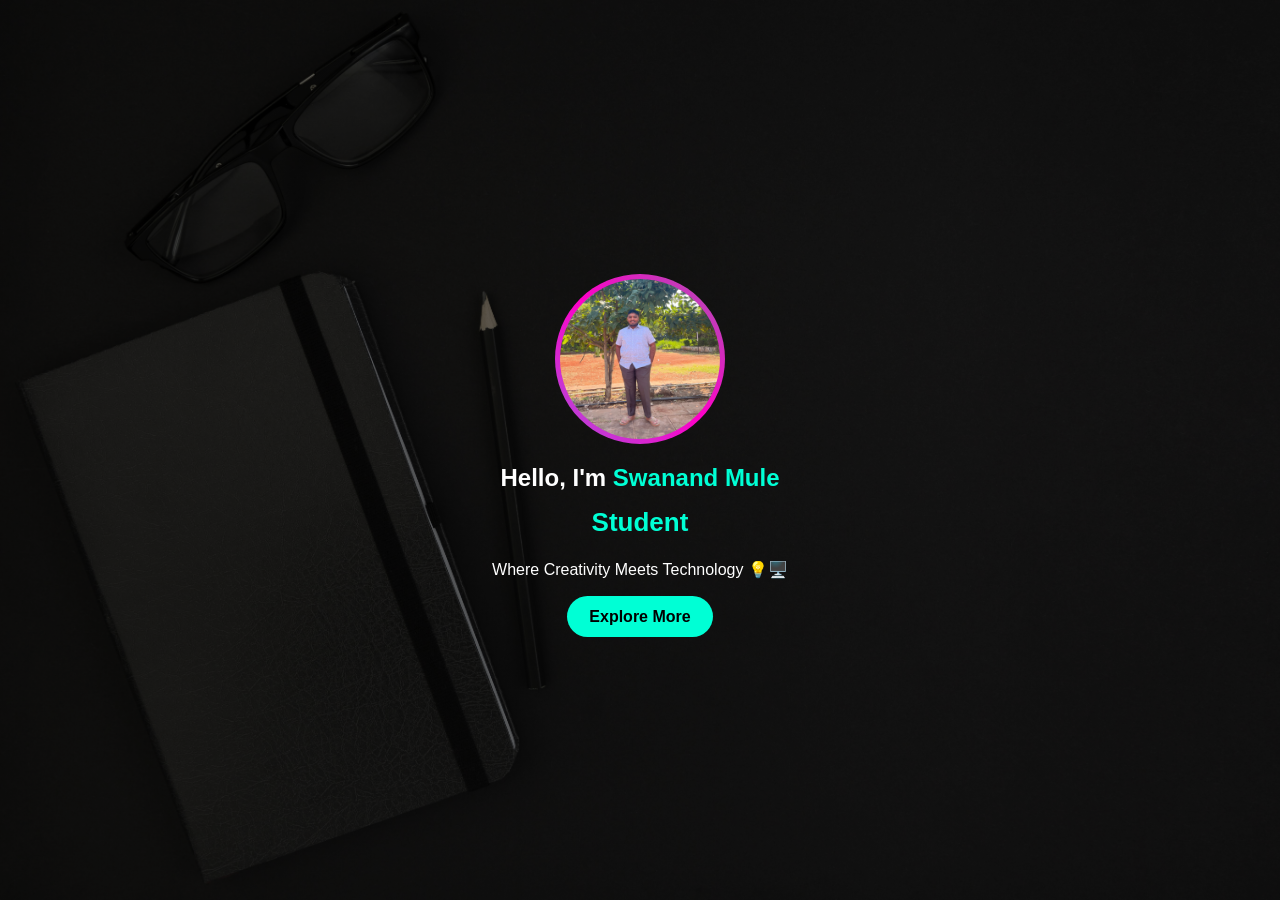
<file: index.html>
<!DOCTYPE html>
<html lang="en">
<head>
    <meta charset="utf-8">
    <meta name="viewport"
    content="width=device-width,initial-scale=1.0">
    <meta charset="utf-8">
    <title>My Portfolio</title>
   <style>
* {
    margin: 0;
    padding: 0;
    box-sizing: border-box;
    font-family: 'Segoe UI', sans-serif;
}

#fileInput {
    display: none;
}
.profile-wrapper {

    justify-content: center;
    align-items: center;
    margin-bottom: 20px;
   
}
.profile-img {
    width: 170px;
    height: 170px;
    border-radius: 50%;
    padding: 5px;
    display: flex;
    justify-content: center;
    align-items: center;    
    cursor: pointer;
    transition: 0.3s;
    
    background: linear-gradient(45deg, #00f5ff, #ff00c8, #00ff88);
    background-size: 300% 300%;
    animation: gradientRotate 6s linear infinite;
}
.profile-img:hover  {
    transform: scale(1.05);
}
.profile-img img {
    width: 160px;
    height: 160px;
    border-radius: 50%;
    object-fit: cover;
    display: block;
}
@keyframes gradientRotate{
    0% { background-position:0% 50%; }
    50% { background-position: 100% 50%; }
    100% { background-position: 0% 50%; }
}
.hero {
    margin:0;
    height: 100vh;
    background:
      linear-gradient(rgba(0, 0, 0, 0.6), rgba(0, 0, 0, 0.6)),
      url("P.jpg") no-repeat center center fixed;
    background-size:cover;
    background-position: center;
    display: flex;
    align-items: center;
    justify-content: center;
    color: white;
    text-align: center;
}
    
    


@keyframes gradient {
    0% { background-position: 0% 50%; }
    50% { background-position: 100% 50%; }
    100% { background-position: 0% 50%; }
}

.content {
    animation: fadeUp 1.5s ease;
    flex-direction: column;
    display: flex;
    align-items: center;
    justify-content: center;
}

@keyframes fadeUp {
    from {
        opacity: 0;
        transform: translateY(40px);
    }
    to {
        opacity: 1;
        transform: translateY(0);
    }
}

.name {
    color: #00ffd5;
}

.typing {
    margin: 15px 0;
    font-size: 26px;
    color: #00ffd5;
    min-height: 35px;
}

p {
    max-width: 500px;
    margin: auto;
    line-height: 1.6;
    content:""
}

.buttons {
    margin-top: 25px;
}

.buttons a {
    text-decoration: none;
    color: #000;
    background: #00ffd5;
    padding: 12px 22px;
    margin: 8px;
    border-radius: 25px;
    font-weight: bold;
    transition: 0.3s;
}

.buttons a:hover {
    transform: scale(1.1);
}

.btn-outline {
    background: transparent;
    border: 2px solid #00ffd5;
    color: #00ffd5;
}


</style>
</head>
<body>

<section class="hero">
    <div class="content">
         <div class="profile-wrapper">
            <div class="profile-img">
                <img id="profilePhoto" src="s.webp" alt="Profile Photo">
            </div>
            

            </div>
        
        <h1>Hello, I'm <span class="name">Swanand Mule</span></h1>
        <h2 class="typing"></h2>
        <p>
            Where Creativity Meets Technology 💡🖥️
        </p>

        <div class="buttons">
            <a href="Personal.html" class="btn">Explore More</a>
        
        
            </div>
    </div>
</section>
<script>
const text = ["Student", "Web Developer", "Frontend Designer", "Programmer"];
let index = 0;
let charIndex = 0;
const typingElement = document.querySelector(".typing");

function typeEffect() {
    if (charIndex < text[index].length) {
        typingElement.textContent += text[index].charAt(charIndex);
        charIndex++;
        setTimeout(typeEffect, 100);
    } else {
        setTimeout(eraseEffect, 1500);
    }
}

function eraseEffect() {
    if (charIndex > 0) {
        typingElement.textContent = text[index].substring(0, charIndex - 1);
        charIndex--;
        setTimeout(eraseEffect, 60);
    } else {
        index = (index + 1) % text.length;
        setTimeout(typeEffect, 500);
    }
}

typeEffect();

</script>
</body>

</html>
</file>
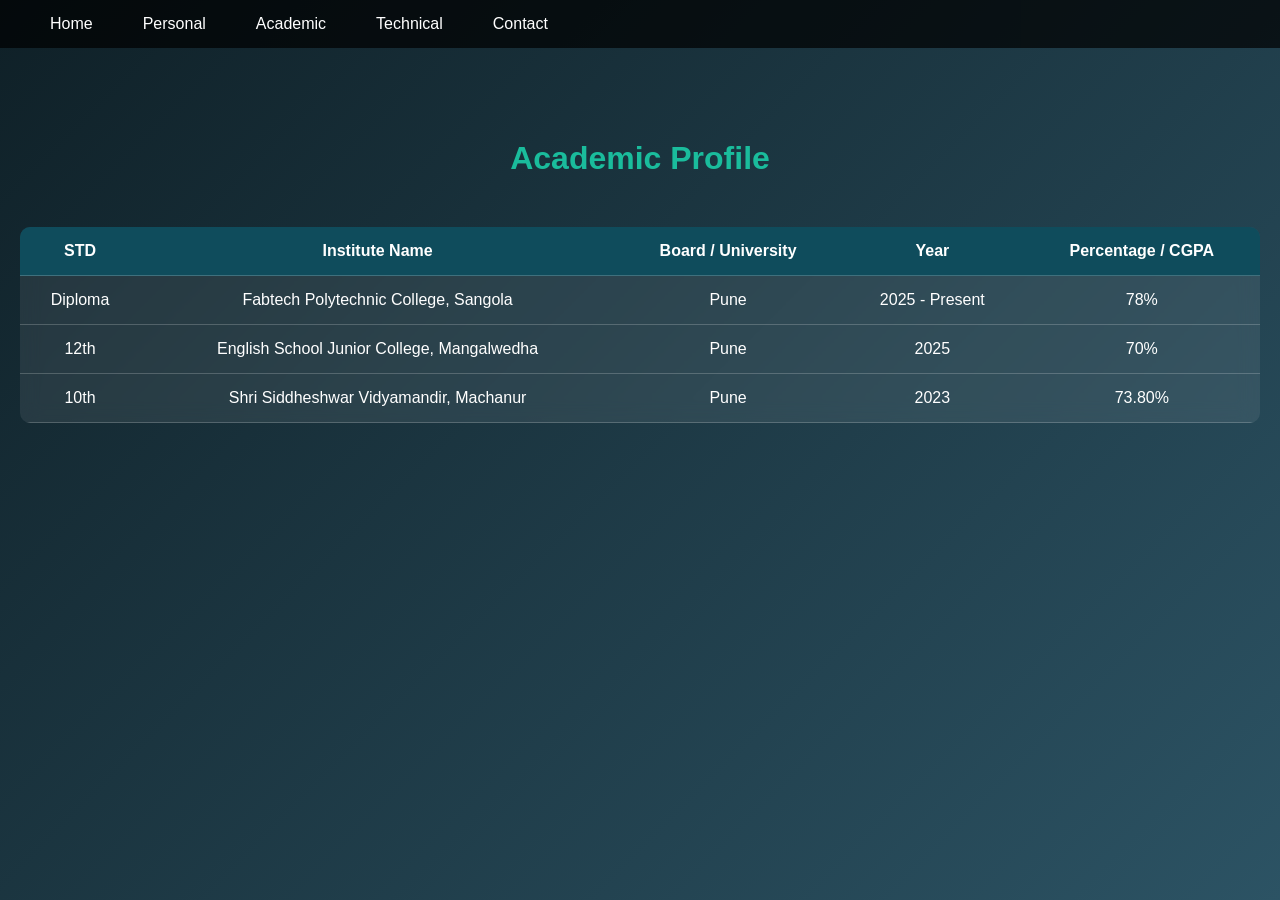
<file: academic.html>
<!DOCTYPE html>
<html lang="en">
<head>
<meta charset="UTF-8">
<meta name="viewport" content="width=device-width, initial-scale=1.0">
<title>Academic Profile</title>
<link rel="stylesheet" href="style.css">
</head>
<body>
  <nav class="navbar">
  <div class="logo"></div>

  <div class="menu-icon" onclick="toggleMenu()">
    ☰
  </div>

  <ul class="nav-links" id="menu">
    <li><a href="index.html">Home</a></li>
    <li><a href="Personal.html">Personal</a></li>
    <li><a href="academic.html">Academic</a></li>
    <li><a href="technical.html">Technical</a></li>
    <li><a href="contact.html">Contact</a></li>
  </ul>
</nav>

      <section class="academic-section">
        <h1 class="title">Academic Profile</h1>
        
        <div class="table-container">
        <table>
        <thead>
        <tr>
        <th>STD</th> 
        <th>Institute Name</th>
        <th>Board / University</th>
        <th>Year</th>
        <th>Percentage / CGPA</th>
        </tr>
        </thead>
        
        <tbody>
        <tr>
        <td>Diploma</td> 
        <td>Fabtech Polytechnic College, Sangola</td>
        <td>Pune</td>
        <td>2025 - Present</td>
        <td>78%</td>
        </tr>
        
        <tr>
        <td>12th</td>  
        <td>English School Junior College, Mangalwedha</td>
        <td>Pune</td>
        <td>2025</td>
        <td>70%</td>
        </tr>
        
        <tr>
        <td>10th</td>  
        <td>Shri Siddheshwar Vidyamandir, Machanur</td>
        <td>Pune</td>
        <td>2023</td>
        <td>73.80%</td>
        </tr>
        
        </tbody>
        </table>
        </div>
        
        </section>
       <script src="script.js"></script>
</body>
</html>
</file>
<file: style.css>
*{
    margin:0;
    padding:0;
    box-sizing:border-box;
    font-family:Arial, sans-serif;
}
nav {
    position: fixed;
    top: 0;
    left: 0;
    width: 100%;
    z-index: 1000;
}
body {
    padding-top: 60px; /* Adjust based on nav height */
}

body{
    background:linear-gradient(135deg,#0f2027,#203a43,#2c5364);
    color:white;
}

body{
margin:0;
font-family:Arial;
}

.navbar{
display:flex;
justify-content:flex-start;
align-items:center;
padding:15px;
}

.logo{
color:white;
font-size:20px;
}

.nav-links{
list-style:none;
display:flex;
left:20px;
}

.nav-links li{
margin:0 15px;
left:20px;
}

.nav-links a{
color:white;
text-decoration:none;
left:20px;
}

.menu-icon{
position:absolute;
left:20px;
top:20px;
display:none;
color:white;
font-size:28px;
cursor:pointer;
}

/* Mobile view */

@media (max-width:768px){

.nav-links{
display:none;
flex-direction:column;
background:#111;
position:absolute;
top:60px;
right:0;
width:200px;
}

.nav-links li{
padding:10px;
}

.menu-icon{
display:block;
}

.show{
display:flex;
}

}
/* Mobile */

@media(max-width:768px){

.nav-menu{
position:absolute;
top:60px;
right:-100%;
background:#111;
flex-direction:column;
width:200px;
text-align:center;
transition:0.4s;
}

.nav-menu li{
margin:20px 0;
}

.nav-menu.active{
right:0;
}

.hamburger{
display:flex;
}

}
    
    /* Heading */
    
    h1{
    text-align:center;
    color:#00ffe7;
    margin:20px 0;
    }
    
    /* Card Container */
    
    .container{
    width:90%;
    max-width:500px;
    margin:auto;
    padding:20px;
    border-radius:15px;
    background:rgba(255,255,255,0.05);
    box-shadow:0 0 15px rgba(0,255,200,0.4);
    }
    
    /* Info Box */
    
    .info{
    margin-bottom:20px;
    }
    
    .info label{
    color:#00ffe7;
    font-size:18px;
    display:block;
    margin-bottom:5px;
    }
    
    .info p{
    background:rgba(255,255,255,0.1);
    padding:10px;
    border-radius:8px;
    }

/* HERO */
.hero{
    text-align:center;
    padding:100px 20px;
}

.profile-img{
    width:150px;
    height:150px;
    border-radius:50%;
    border:5px solid #00d4ff;
    margin-bottom:20px;
}

/* PAGES */
.page{
    padding:80px 20px;
    text-align:center;
}

.card{
    background:#1b2a33;
    margin:20px auto;
    padding:20px;
    width:80%;
    max-width:500px;
    border-radius:10px;
}

/* Responsive */
@media(max-width:768px){
    nav{
        padding:15px 20px;
        flex-direction:column;
    }
}
body{
        font-family: Arial, sans-serif;
        background: linear-gradient(to right, #0f2027, #203a43, #2c5364);
        color: white;
        text-align: center;
        padding: 40px;
    }
    
    h1{
        margin-bottom:30px;
    }
    .academic-section{
        padding-top:120px;
        text-align:center;
        }
        
        .title{
        font-size:32px;
        color:#1abc9c;
        margin-bottom:30px;
        }
        
        .table-container{
        overflow-x:auto;
        padding:20px;
        }
        
        table{
        width:100%;
        border-collapse:collapse;
        background:rgba(255,255,255,0.08);
        backdrop-filter:blur(10px);
        border-radius:10px;
        overflow:hidden;
        }
        
        th, td{
        padding:15px;
        text-align:center;
        border-bottom:1px solid rgba(255,255,255,0.2);
        color:white;
        }
        
        th{
        background:#0f4c5c;
        }
        
        tr:hover{
        background:rgba(255,255,255,0.05);
        }
        
        /* Mobile Responsive */
        
        @media (max-width:768px){
        
        .title{
        font-size:24px;
        }
        
        th,td{
        padding:10px;
        font-size:14px;
        }
        
        }
        @media (max-width:600px){

            .navbar ul{
            flex-direction:column;
            }
            
            .navbar ul li{
            margin:5px 0;
            }
            
            h1{
            font-size:24px;
            }
            
            .container{
            width:95%;
            padding:15px;
            }
            
            }
            *{
                margin:0;
                padding:0;
                box-sizing:border-box;
                font-family:Arial, sans-serif;
            }
            
            
                    /* Use a creative linear gradient background */
                    body {
                        min-height: 100vh;
                        font-family: 'Segoe UI', 'Arial', sans-serif;
                        /* Soft blue/teal gradient */
                        background: linear-gradient(135deg, #0f2027 0%, #2c5364 100%);
                        color: #fff;
                        margin: 0;
                        padding: 0;
                    }
                    nav{
                background:rgba(0,0,0,0.7);
                padding:15px 50px;
                display:flex;
                justify-content:space-between;
                align-items:center;
            }
            
            nav a{
                color:white;
                text-decoration:none;
                margin-left:20px;
            }
            
            nav a:hover{
                color:#00d4ff;
            }
            
                    .container {
                        max-width: 420px;
                        width: 92%;
                        margin: 60px auto 0 auto;
                        background: rgba(255,255,255,0.13);
                        padding: 32px 26px 26px 26px;
                        border-radius: 20px;
                        box-shadow: 0 8px 32px 0 rgba(31, 38, 135, 0.18);
                        -webkit-backdrop-filter: blur(3px);
                        backdrop-filter: blur(3px);
                        border: 1.5px solid rgba(0,212,255,0.21);
                        position: relative;
                        animation: popIn 1.1s cubic-bezier(.55,-0.02,.46,1.23);
                    }
            
                    @keyframes popIn {
                        0% { transform: scale(0.92) translateY(64px); opacity: 0; }
                        100% { transform: scale(1) translateY(0); opacity: 1; }
                    }
            
                    h2 {
                        text-align: center;
                        margin-bottom: 28px;
                        font-size: 2.1rem;
                        color: #00ffd5;
                        letter-spacing: 1.2px;
                        font-weight: 700;
                        text-shadow: 0 2px 14px #2c536477;
                        position: relative;
                    }
                    h2::after {
                        content: '';
                        display: block;
                        margin: 12px auto 0 auto;
                        width: 48px;
                        height: 3px;
                        border-radius: 2px;
                        background: linear-gradient(90deg, #00ffd5, #203a43);
                        opacity: 0.53;
                    }
            
                    .personal-illustration {
                        width: 94px;
                        height: 94px;
                        margin: 0 auto 20px auto;
                        display: flex;
                        align-items: center;
                        justify-content: center;
                        border-radius: 50%;
                        background: linear-gradient(135deg, #00ffd544 25%, #203a4346 100%);
                        box-shadow: 0 4px 18px #00ffd544;
                        animation: floatpls 6s ease-in-out infinite;
                    }
                    @keyframes floatpls {
                        0%,100% { transform: translateY(0); }
                        50% { transform: translateY(-10px);}
                    }
            
                    .info {
                        margin-bottom: 22px;
                        display: flex;
                        flex-direction: column;
                        gap: 4px;
                        background: linear-gradient(90deg, #00d4ff18 35%, #ffffff09 100%);
                        border-radius: 12px;
                        padding: 18px 18px 14px 18px;
                        box-shadow: 0 1px 12px #00ffd524;
                        transition: box-shadow 0.23s, transform 0.23s;
                        border: 1.2px solid #00ffd513;
                        position: relative;
                    }
                    .info:hover {
                        box-shadow: 0 4px 30px #00ffd566, 0 1px 18px #2c536425;
                        transform: scale(1.03) translateY(-2px);
                    }
            
                    .label {
                        font-weight: 600;
                        color: #00ffd5;
                        font-size: 1.07rem;
                        letter-spacing: 0.06em;
                        display: flex;
                        align-items: center;
                        gap: 7px;
                        margin-bottom: 2px;
                    }
            
                    .label::before {
                        content: "• ";
                        color: #00ffd5;
                        font-size: 1.10em;
                    }
            
                    .value {
                        padding: 7px 11px;
                        background: rgba(255,255,255,0.12);
                        border-radius: 6px;
                        font-size: 1.01rem;
                        color: #fff;
                        word-break: break-word;
                        box-shadow: 0 0.7px 8px rgba(0,255,213,0.09);
                        transition: background 0.19s;
                        min-height: 26px;
                    }
            
                    /* Responsive tweaks */
                    @media (max-width: 600px) {
                        .container {
                            width: 96%;
                            max-width: 99vw;
                            padding: 14vw 4vw 9vw 4vw;
                            border-radius: 12px;
                            margin: 22px auto;
                        }
                        h2 {
                            font-size: 1.35rem;
                            margin-bottom: 14px;
                        }
                        .personal-illustration {
                            width: 61px;
                            height: 61px;
                            margin-bottom: 14px;
                        }
                        .info {
                            padding: 11px 9px 8px 11px;
                            gap: 0px;
                            border-radius: 7px;
                        }
                        .value {
                            font-size: .99rem;
                            border-radius: 4px;
                        }
                    }
</file>
